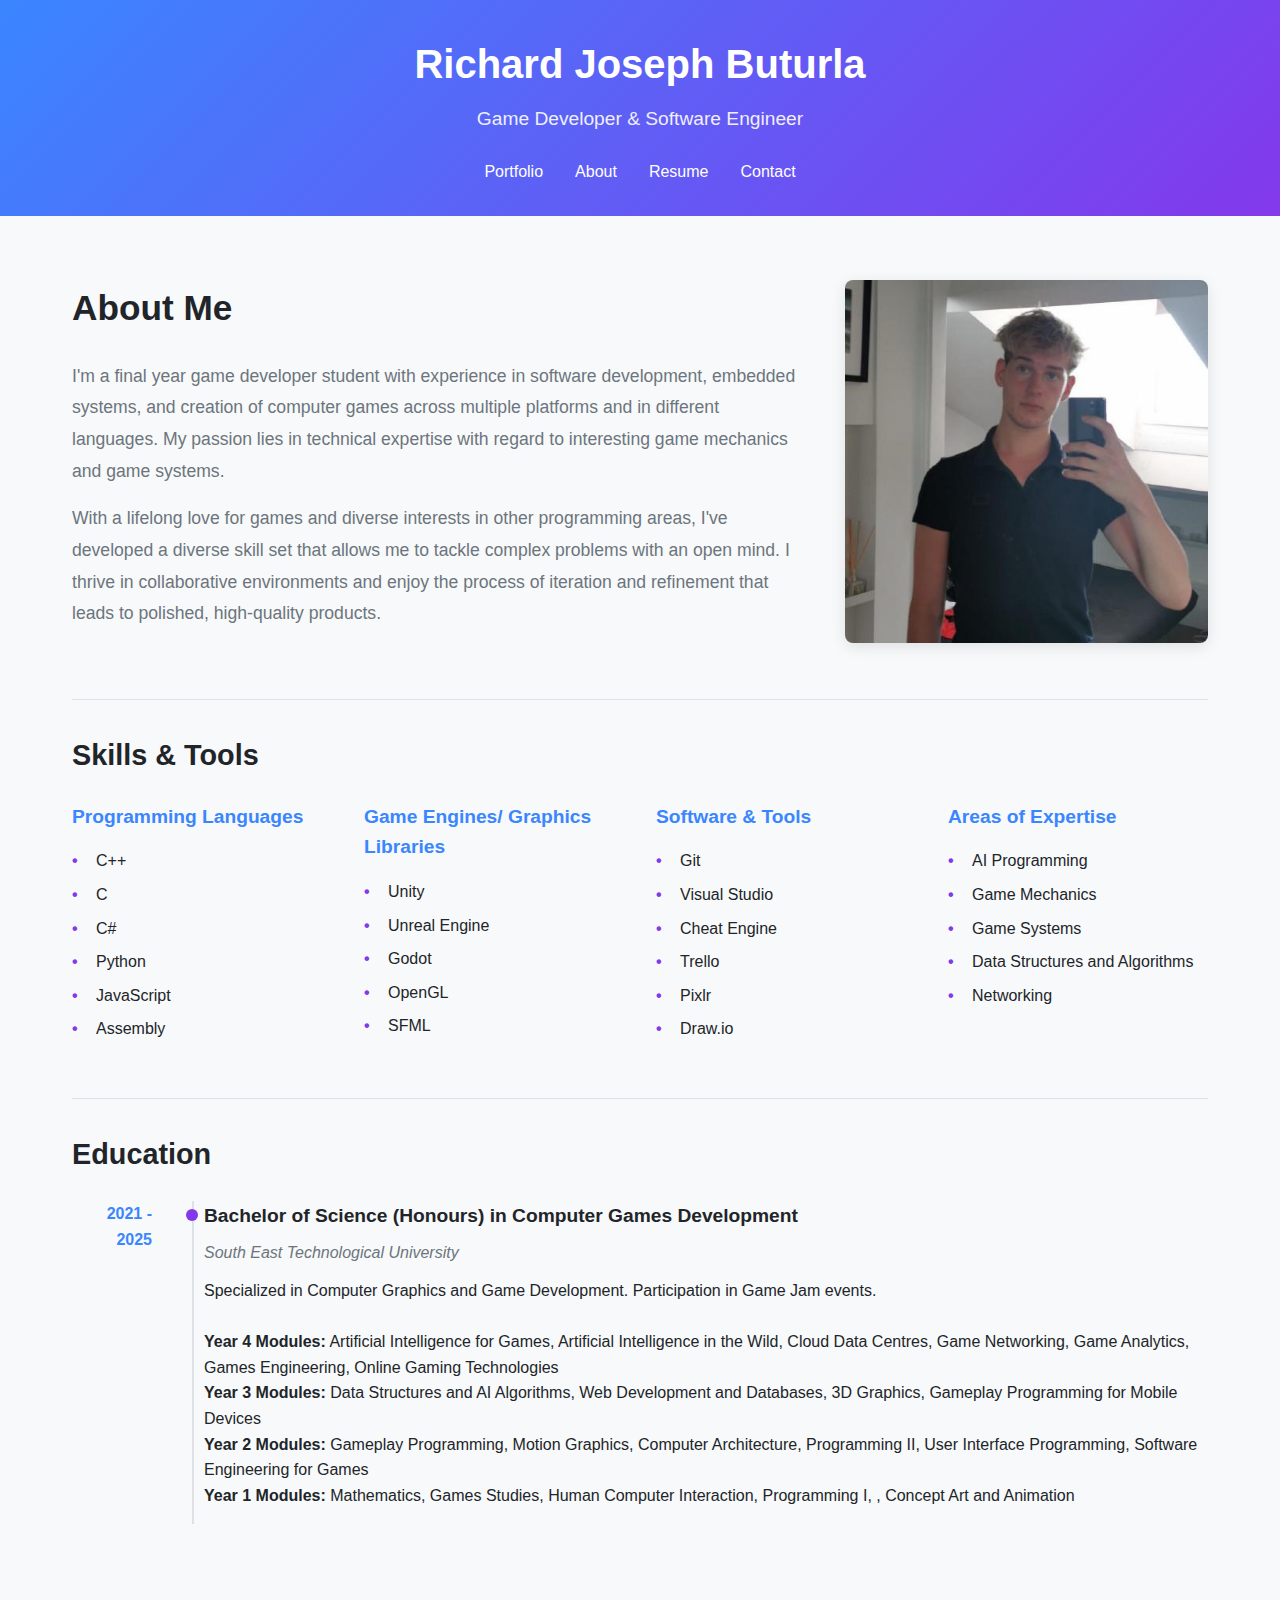
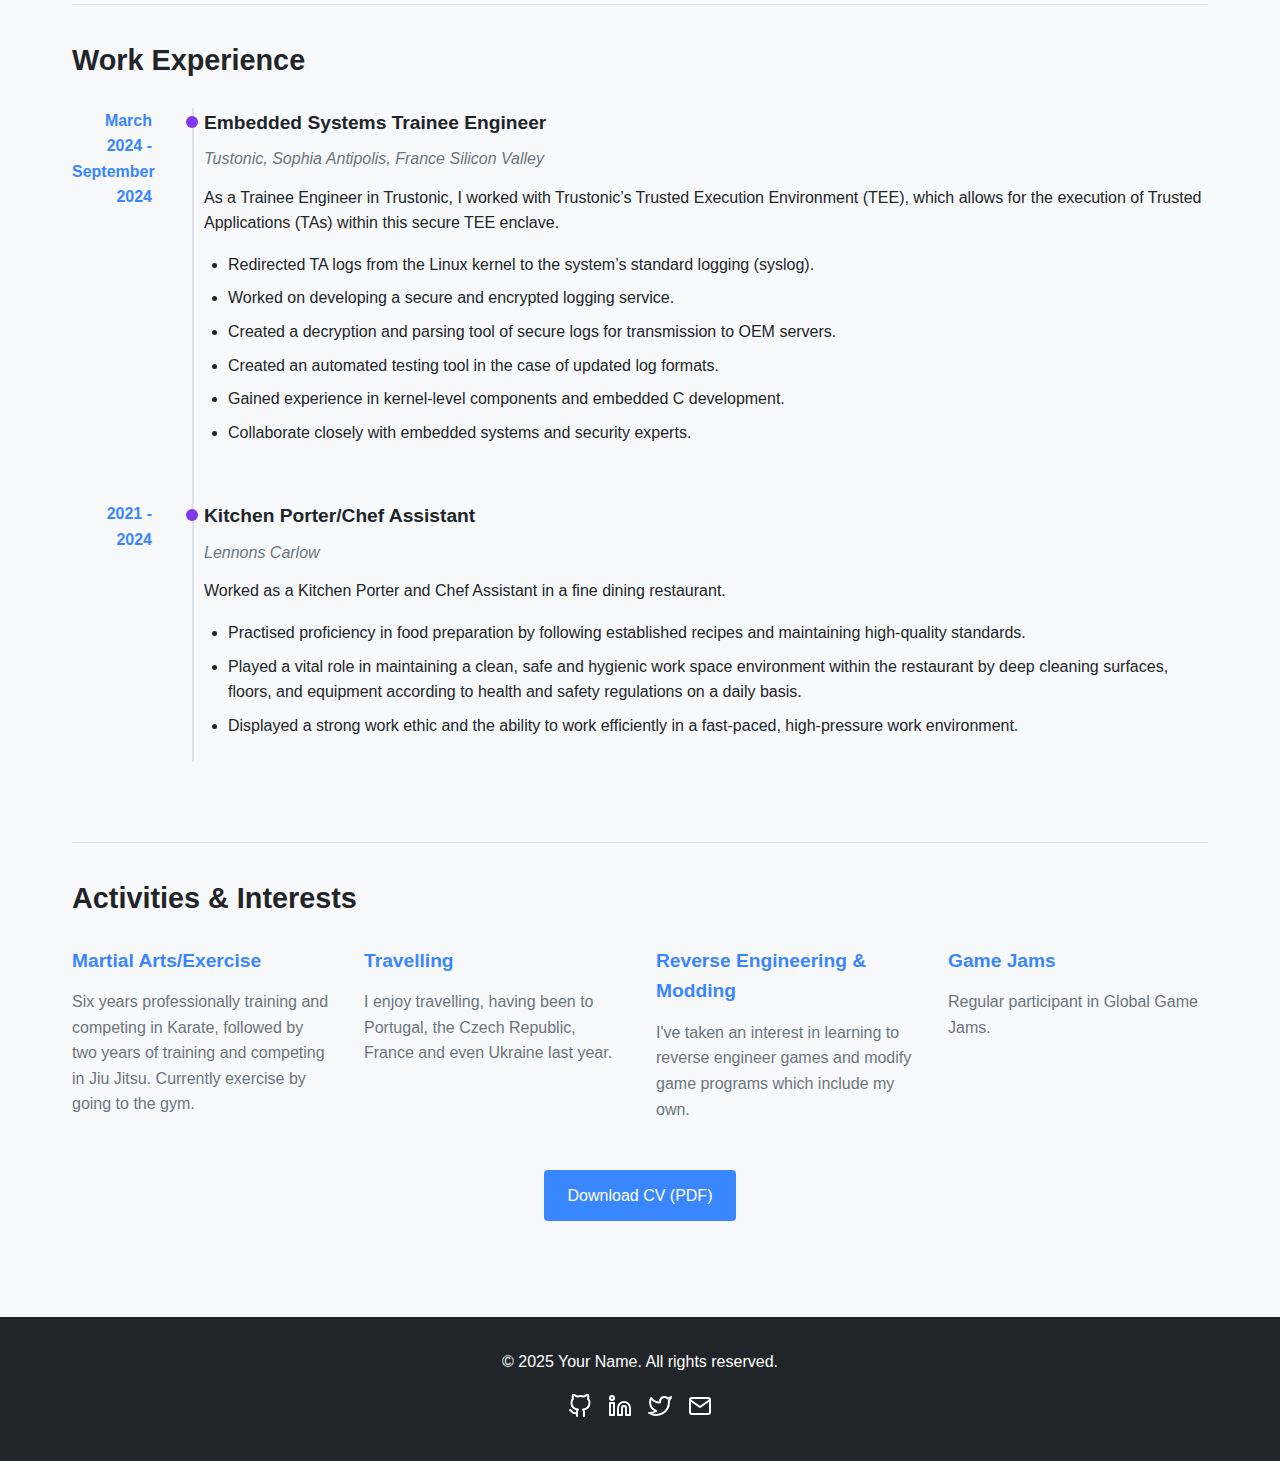
<file: resume.html>
<!DOCTYPE html>
<html lang="en">
<head>
    <meta charset="UTF-8">
    <meta name="viewport" content="width=device-width, initial-scale=1.0">
    <title>Resume - Richard Joseph Buturla</title>
    <link rel="stylesheet" href="css/style.css">
    <link rel="stylesheet" href="css/resume.css">
</head>
<body>
    <header>
        <div class="container header-content">
            <h1>Richard Joseph Buturla</h1>
            <p>Game Developer & Software Engineer</p>
            <nav>
                <a href="index.html#portfolio">Portfolio</a>
                <a href="index.html#about">About</a>
                <a href="resume.html">Resume</a>
                <a href="index.html#contact">Contact</a>
            </nav>
        </div>
    </header>

    <section class="resume-section">
        <div class="container">
            <div class="resume-header">
                <div class="resume-header-content">
                    <h2>About Me</h2>
                    <p>I'm a final year game developer student with experience in software development, embedded systems, and creation of computer games across multiple platforms and in different languages. My passion lies in technical expertise with regard to interesting game mechanics and game systems.</p>
                    <p>With a lifelong love for games and diverse interests in other programming areas, I've developed a diverse skill set that allows me to tackle complex problems with an open mind. I thrive in collaborative environments and enjoy the process of iteration and refinement that leads to polished, high-quality products.</p>
                </div>
                <div class="resume-image">
                    <img src="github.jpg" alt="Richard Joseph Buturla">
                </div>
            </div>

            <div class="resume-content">
                <section class="resume-block">
                    <h3>Skills & Tools</h3>
                    <div class="skills-grid">
                        <div class="skill-category">
                            <h4>Programming Languages</h4>
                            <ul>
                                <li>C++</li>
                                <li>C</li>
                                <li>C#</li>
                                <li>Python</li>
                                <li>JavaScript</li>
                                <li>Assembly</li>
                            </ul>
                        </div>
                        <div class="skill-category">
                            <h4>Game Engines/ Graphics Libraries</h4>
                            <ul>
                                <li>Unity</li>
                                <li>Unreal Engine</li>
                                <li>Godot</li>
                                <li>OpenGL</li>
                                <li>SFML</li>
                            </ul>
                        </div>
                        <div class="skill-category">
                            <h4>Software & Tools</h4>
                            <ul>
                                <li>Git</li>
                                <li>Visual Studio</li>
                                <li>Cheat Engine</li>
                                <li>Trello</li>
                                <li>Pixlr</li>
                                <li>Draw.io</li>
                            </ul>
                        </div>
                        <div class="skill-category">
                            <h4>Areas of Expertise</h4>
                            <ul>
                                <li>AI Programming</li>
                                <li>Game Mechanics</li>
                                <li>Game Systems</li>
                                <li>Data Structures and Algorithms</li>
                                <li>Networking</li>
                            </ul>
                        </div>
                    </div>
                </section>

                <section class="resume-block">
                    <h3>Education</h3>
                    <div class="timeline">
                        <div class="timeline-item">
                            <div class="timeline-date">2021 - 2025</div>
                            <div class="timeline-content">
                                <h4>Bachelor of Science (Honours) in Computer Games Development</h4>
                                <p class="institution">South East Technological University</p>
                                <p>Specialized in Computer Graphics and Game Development. Participation in Game Jam events.</p><br>
                                <p><strong>Year 4 Modules:</strong>  Artificial Intelligence for Games, Artificial Intelligence in the Wild, Cloud Data Centres, Game Networking, Game Analytics, Games Engineering, Online Gaming Technologies</p>
                                <p><strong>Year 3 Modules:</strong>  Data Structures and AI Algorithms, Web Development and Databases, 3D Graphics, Gameplay Programming for Mobile Devices</p>
                                <p><strong>Year 2 Modules:</strong> Gameplay Programming, Motion Graphics, Computer Architecture, Programming II, User Interface Programming, Software Engineering for Games </p>
                                <p><strong>Year 1 Modules:</strong> Mathematics, Games Studies, Human Computer Interaction, Programming I, , Concept Art and Animation</p>
                            </div>
                        </div>
                    </div>
                </section>

                <section class="resume-block">
                    <h3>Work Experience</h3>
                    <div class="timeline">
                        <div class="timeline-item">
                            <div class="timeline-date">March 2024 - September 2024</div>
                            <div class="timeline-content">
                                <h4>Embedded Systems Trainee Engineer</h4>
                                <p class="institution">Tustonic, Sophia Antipolis, France Silicon Valley</p>
                                <p>As a Trainee Engineer in Trustonic, I worked with Trustonic’s Trusted Execution Environment (TEE),
                                     which allows for the execution of Trusted Applications (TAs) within this secure TEE enclave.</p>
                                <ul class="experience-list">
                                    <li> Redirected TA logs from the Linux kernel to the system’s standard logging (syslog). </li>
                                    <li>Worked on developing a secure and encrypted logging service. </li>
                                    <li>Created a decryption and parsing tool of secure logs for transmission to OEM servers.  </li>
                                    <li>Created an automated testing tool in the case of updated log formats. </li>
                                    <li>Gained experience in kernel-level components and embedded C development. </li>
                                    <li>Collaborate closely with embedded systems and security experts. </li>

                                </ul>
                            </div>
                        </div>
                        <div class="timeline-item">
                            <div class="timeline-date">2021 - 2024</div>
                            <div class="timeline-content">
                                <h4>Kitchen Porter/Chef Assistant</h4>
                                <p class="institution">Lennons Carlow</p>
                                <p>Worked as a Kitchen Porter and Chef Assistant in a fine dining restaurant.</p>
                                <ul class="experience-list">
                                    <li>Practised proficiency in food preparation by following established recipes and maintaining high-quality standards. </li>
                                    <li>Played a vital role in maintaining a clean, safe and hygienic work space environment within the restaurant by deep cleaning surfaces,
                                         floors, and equipment according to health and safety regulations on a daily basis. </li>
                                    <li>Displayed a strong work ethic and the ability to work efficiently in a fast-paced, high-pressure work environment.</li>
                                </ul>
                            </div>
                        </div>
                    </div>
                </section>

                <section class="resume-block">
                    <h3>Activities & Interests</h3>
                    <div class="activities-grid">
                        <div class="activity-item">
                            <h4>Martial Arts/Exercise</h4>
                            <p> Six years professionally training and competing in Karate, followed by two years of training and competing in Jiu Jitsu. Currently exercise by going to the gym. </p>
                        </div>
                        <div class="activity-item">
                            <h4>Travelling</h4>
                            <p>I enjoy travelling, having been to Portugal, the Czech Republic, France and even Ukraine last year.</p>
                        </div>
                        <div class="activity-item">
                            <h4>Reverse Engineering & Modding</h4>
                            <p>I've taken an interest in learning to reverse engineer games and modify game programs which include my own.</p>
                        </div>
                        <div class="activity-item">
                            <h4>Game Jams</h4>
                            <p>Regular participant in Global Game Jams.</p>
                        </div>

                    </div>
                </section>
            </div>

            <div class="resume-download">
                <a href="#" class="cta-button">Download CV (PDF)</a>
            </div>
        </div>
    </section>

    <footer>
        <div class="container footer-content">
            <p>&copy; 2025 Your Name. All rights reserved.</p>
            <div class="social-links">
                <a href="#" title="GitHub">
                    <svg width="24" height="24" viewBox="0 0 24 24" fill="none" stroke="currentColor" stroke-width="2" stroke-linecap="round" stroke-linejoin="round">
                        <path d="M9 19c-5 1.5-5-2.5-7-3m14 6v-3.87a3.37 3.37 0 0 0-.94-2.61c3.14-.35 6.44-1.54 6.44-7A5.44 5.44 0 0 0 20 4.77 5.07 5.07 0 0 0 19.91 1S18.73.65 16 2.48a13.38 13.38 0 0 0-7 0C6.27.65 5.09 1 5.09 1A5.07 5.07 0 0 0 5 4.77a5.44 5.44 0 0 0-1.5 3.78c0 5.42 3.3 6.61 6.44 7A3.37 3.37 0 0 0 9 18.13V22"></path>
                    </svg>
                </a>
                <a href="#" title="LinkedIn">
                    <svg width="24" height="24" viewBox="0 0 24 24" fill="none" stroke="currentColor" stroke-width="2" stroke-linecap="round" stroke-linejoin="round">
                        <path d="M16 8a6 6 0 0 1 6 6v7h-4v-7a2 2 0 0 0-2-2 2 2 0 0 0-2 2v7h-4v-7a6 6 0 0 1 6-6z"></path>
                        <rect x="2" y="9" width="4" height="12"></rect>
                        <circle cx="4" cy="4" r="2"></circle>
                    </svg>
                </a>
                <a href="#" title="Twitter">
                    <svg width="24" height="24" viewBox="0 0 24 24" fill="none" stroke="currentColor" stroke-width="2" stroke-linecap="round" stroke-linejoin="round">
                        <path d="M23 3a10.9 10.9 0 0 1-3.14 1.53 4.48 4.48 0 0 0-7.86 3v1A10.66 10.66 0 0 1 3 4s-4 9 5 13a11.64 11.64 0 0 1-7 2c9 5 20 0 20-11.5a4.5 4.5 0 0 0-.08-.83A7.72 7.72 0 0 0 23 3z"></path>
                    </svg>
                </a>
                <a href="mailto:your.email@example.com" title="Email">
                    <svg width="24" height="24" viewBox="0 0 24 24" fill="none" stroke="currentColor" stroke-width="2" stroke-linecap="round" stroke-linejoin="round">
                        <path d="M4 4h16c1.1 0 2 .9 2 2v12c0 1.1-.9 2-2 2H4c-1.1 0-2-.9-2-2V6c0-1.1.9-2 2-2z"></path>
                        <polyline points="22,6 12,13 2,6"></polyline>
                    </svg>
                </a>
            </div>
        </div>
    </footer>
</body>
</html>
</file>
<file: css/style.css>
:root {
    --primary-color: #3a86ff;
    --secondary-color: #8338ec;
    --accent-color: #ff006e;
    --light-color: #f8f9fa;
    --dark-color: #212529;
    --gray-color: #6c757d;
    --border-color: #dee2e6;
}

* {
    margin: 0;
    padding: 0;
    box-sizing: border-box;
    font-family: 'Segoe UI', Tahoma, Geneva, Verdana, sans-serif;
}

body {
    background-color: var(--light-color);
    color: var(--dark-color);
    line-height: 1.6;
}

/* Header styles */
header {
    background: linear-gradient(135deg, var(--primary-color), var(--secondary-color));
    color: white;
    padding: 2rem 0;
    text-align: center;
}

.container {
    max-width: 1200px;
    margin: 0 auto;
    padding: 0 2rem;
}

.header-content h1 {
    font-size: 2.5rem;
    margin-bottom: 0.5rem;
}

.header-content p {
    font-size: 1.2rem;
    opacity: 0.9;
}

nav {
    display: flex;
    justify-content: center;
    margin-top: 1.5rem;
}

nav a {
    color: white;
    text-decoration: none;
    margin: 0 1rem;
    font-weight: 500;
    transition: opacity 0.3s;
}

nav a:hover {
    opacity: 0.8;
}

/* Portfolio grid styles */
.portfolio-grid {
    display: grid;
    grid-template-columns: repeat(auto-fill, minmax(300px, 1fr));
    gap: 2rem;
    padding: 3rem 0;
}

.project-window {
    position: relative;
    background-color: white;
    border-radius: 8px;
    overflow: hidden;
    box-shadow: 0 4px 15px rgba(0, 0, 0, 0.1);
    transition: transform 0.3s, box-shadow 0.3s;
    cursor: pointer;
    height: 250px;
}

.project-window:hover {
    transform: translateY(-10px);
    box-shadow: 0 10px 25px rgba(0, 0, 0, 0.15);
}

.project-media {
    width: 100%;
    height: 100%;
    position: relative;
    overflow: hidden;
}

.project-slide {
    width: 100%;
    height: 100%;
    position: absolute;
    top: 0;
    left: 0;
    opacity: 0;
    transition: opacity 0.5s ease-in-out;
}

.project-slide.active {
    opacity: 1;
}

.project-image {
    width: 100%;
    height: 100%;
    object-fit: cover;
}

.project-video {
    width: 100%;
    height: 100%;
    object-fit: cover;
}

.slide-arrow {
    position: absolute;
    top: 50%;
    transform: translateY(-50%);
    width: 40px;
    height: 40px;
    background-color: rgba(0, 0, 0, 0.5);
    color: white;
    border-radius: 50%;
    display: flex;
    align-items: center;
    justify-content: center;
    cursor: pointer;
    z-index: 10;
    opacity: 0;
    transition: opacity 0.3s, background-color 0.3s;
}

.project-window:hover .slide-arrow {
    opacity: 1;
}

.slide-arrow:hover {
    background-color: rgba(0, 0, 0, 0.8);
}

.slide-arrow.prev {
    left: 10px;
}

.slide-arrow.next {
    right: 10px;
}

.project-title {
    position: absolute;
    bottom: 0;
    left: 0;
    right: 0;
    background: linear-gradient(to top, rgba(0, 0, 0, 0.8), transparent);
    color: white;
    padding: 1rem;
    font-weight: 600;
}

/* About section styles */
.about-section {
    padding: 4rem 0;
    background-color: white;
    border-top: 1px solid var(--border-color);
}

.about-content {
    display: flex;
    align-items: center;
    gap: 3rem;
}

.about-image {
    flex: 0 0 300px;
}

.about-image img {
    width: 100%;
    height: auto;
    border-radius: 8px;
    box-shadow: 0 4px 15px rgba(0, 0, 0, 0.1);
}

.about-text {
    flex: 1;
}

.about-text h2 {
    font-size: 2rem;
    margin-bottom: 1rem;
    color: var(--dark-color);
}

.about-text p {
    margin-bottom: 1.5rem;
    color: var(--gray-color);
    font-size: 1.1rem;
}

.cta-button {
    display: inline-block;
    background-color: var(--primary-color);
    color: white;
    padding: 0.8rem 1.5rem;
    border-radius: 4px;
    text-decoration: none;
    font-weight: 500;
    transition: background-color 0.3s;
}

.cta-button:hover {
    background-color: var(--secondary-color);
}

/* Modal styles */
.modal {
    display: none;
    position: fixed;
    top: 0;
    left: 0;
    width: 100%;
    height: 100%;
    background-color: rgba(0, 0, 0, 0.8);
    z-index: 100;
    overflow: auto;
    opacity: 0;
    transition: opacity 0.3s;
}

.modal.open {
    display: flex;
    opacity: 1;
    align-items: center;
    justify-content: center;
}

.modal-content {
    background-color: white;
    border-radius: 10px;
    max-width: 800px;
    width: 90%;
    overflow: hidden;
    display: flex;
    flex-direction: column;
    position: relative;
    animation: modalOpen 0.4s;
    max-height: 90vh;
}

@keyframes modalOpen {
    from {
        transform: scale(0.8);
        opacity: 0;
    }
    to {
        transform: scale(1);
        opacity: 1;
    }
}

.modal-header {
    display: flex;
    justify-content: space-between;
    align-items: center;
    padding: 1.5rem;
    border-bottom: 1px solid #eee;
}

.modal-header h2 {
    color: var(--dark-color);
    margin: 0;
}

.close-modal {
    background: none;
    border: none;
    font-size: 1.5rem;
    cursor: pointer;
    color: #666;
    transition: color 0.3s;
}

.close-modal:hover {
    color: var(--accent-color);
}

.modal-body {
    padding: 1.5rem;
    display: flex;
    flex-direction: column;
    gap: 1.5rem;
    overflow-y: auto;
}

.modal-media-container {
    position: relative;
    width: 100%;
    height: 400px;
    border-radius: 6px;
    overflow: hidden;
}

.modal-slide {
    position: absolute;
    top: 0;
    left: 0;
    width: 100%;
    height: 100%;
    opacity: 0;
    transition: opacity 0.5s ease-in-out;
}

.modal-slide.active {
    opacity: 1;
}

.modal-image {
    width: 100%;
    height: 100%;
    object-fit: cover;
}

.modal-video {
    width: 100%;
    height: 100%;
    object-fit: cover;
}

.modal-arrow {
    position: absolute;
    top: 50%;
    transform: translateY(-50%);
    width: 40px;
    height: 40px;
    background-color: rgba(0, 0, 0, 0.5);
    color: white;
    border-radius: 50%;
    display: flex;
    align-items: center;
    justify-content: center;
    cursor: pointer;
    z-index: 10;
    transition: background-color 0.3s;
}

.modal-arrow:hover {
    background-color: rgba(0, 0, 0, 0.8);
}

.modal-arrow.prev {
    left: 10px;
}

.modal-arrow.next {
    right: 10px;
}

.slide-indicators {
    display: flex;
    justify-content: center;
    gap: 8px;
    margin-top: 10px;
}

.slide-indicator {
    width: 10px;
    height: 10px;
    border-radius: 50%;
    background-color: var(--gray-color);
    opacity: 0.5;
    cursor: pointer;
    transition: opacity 0.3s;
}

.slide-indicator.active {
    opacity: 1;
    background-color: var(--primary-color);
}

.project-description {
    color: var(--dark-color);
    line-height: 1.2;
}

.project-details {
    display: flex;
    flex-wrap: wrap;
    gap: 1rem;
    margin-top: 1rem;
}

.detail-item {
    background-color: #f0f0f0;
    padding: 0.4rem 0.8rem;
    border-radius: 30px;
    font-size: 0.9rem;
    color: var(--dark-color);
}

.project-links {
    display: flex;
    gap: 1rem;
    margin-top: 1rem;
}

.project-links a {
    background-color: var(--primary-color);
    color: white;
    padding: 0.6rem 1.2rem;
    border-radius: 4px;
    text-decoration: none;
    font-weight: 500;
    transition: background-color 0.3s;
}

.project-links a:hover {
    background-color: var(--secondary-color);
}

/* Footer styles */
footer {
    background-color: var(--dark-color);
    color: white;
    text-align: center;
    padding: 2rem 0;
    margin-top: 2rem;
}

.footer-content {
    display: flex;
    flex-direction: column;
    align-items: center;
    gap: 1rem;
}

.social-links {
    display: flex;
    gap: 1rem;
}

.social-links a {
    color: white;
    text-decoration: none;
    font-size: 1.5rem;
    transition: color 0.3s;
}

.social-links a:hover {
    color: var(--accent-color);
}

/* Responsive styles */
@media (max-width: 992px) {
    .about-content {
        flex-direction: column;
    }
    
    .about-image {
        flex: 0 0 auto;
        width: 250px;
    }
}

@media (max-width: 768px) {
    .portfolio-grid {
        grid-template-columns: repeat(auto-fill, minmax(250px, 1fr));
        gap: 1.5rem;
    }
    
    .header-content h1 {
        font-size: 2rem;
    }
    
    .modal-content {
        width: 95%;
    }
    
    .about-text h2 {
        font-size: 1.8rem;
    }
    
    .about-text p {
        font-size: 1rem;
    }
    
    .slide-arrow {
        width: 35px;
        height: 35px;
    }
}

@media (max-width: 576px) {
    header {
        padding: 1.5rem 0;
    }
    
    .header-content h1 {
        font-size: 1.8rem;
    }
    
    .header-content p {
        font-size: 1rem;
    }
    
    nav {
        flex-wrap: wrap;
    }
    
    nav a {
        margin: 0.5rem;
    }
    
    .project-window {
        height: 200px;
    }
    
    .about-image {
        width: 100%;
    }
    
    .modal-media-container {
        height: 300px;
    }
    
    .project-links {
        flex-direction: column;
    }
}
</file>
<file: css/resume.css>
.resume-section {
    padding: 4rem 0;
}

.resume-header {
    display: flex;
    gap: 3rem;
    margin-bottom: 3rem;
}

.resume-header-content {
    flex: 2;
}

.resume-image {
    flex: 1;
    text-align: center;
}

.resume-image img {
    max-width: 100%;
    border-radius: 8px;
    box-shadow: 0 4px 15px rgba(0, 0, 0, 0.1);
}

.resume-header h2 {
    font-size: 2.2rem;
    margin-bottom: 1.5rem;
    color: var(--dark-color);
}

.resume-header p {
    color: var(--gray-color);
    margin-bottom: 1rem;
    font-size: 1.1rem;
    line-height: 1.8;
}

.resume-content {
    display: flex;
    flex-direction: column;
    gap: 3rem;
}

.resume-block {
    border-top: 1px solid var(--border-color);
    padding-top: 2rem;
}

.resume-block h3 {
    font-size: 1.8rem;
    margin-bottom: 1.5rem;
    color: var(--dark-color);
}

/* Skills grid */
.skills-grid {
    display: grid;
    grid-template-columns: repeat(auto-fill, minmax(250px, 1fr));
    gap: 2rem;
}

.skill-category h4 {
    font-size: 1.2rem;
    margin-bottom: 1rem;
    color: var(--primary-color);
}

.skill-category ul {
    list-style-type: none;
}

.skill-category li {
    margin-bottom: 0.5rem;
    padding-left: 1.5rem;
    position: relative;
}

.skill-category li::before {
    content: "•";
    color: var(--secondary-color);
    position: absolute;
    left: 0;
    font-weight: bold;
}

/* Timeline */
.timeline {
    position: relative;
}

.timeline::before {
    content: "";
    position: absolute;
    top: 0;
    bottom: 0;
    left: 120px;
    width: 2px;
    background-color: var(--border-color);
}

.timeline-item {
    display: flex;
    margin-bottom: 2rem;
    position: relative;
}

.timeline-date {
    width: 100px;
    padding-right: 20px;
    text-align: right;
    font-weight: 600;
    color: var(--primary-color);
    flex-shrink: 0;
}

.timeline-content {
    padding-left: 2rem;
    padding-bottom: 1rem;
    flex: 1;
}

.timeline-content::before {
    content: "";
    position: absolute;
    left: 120px;
    width: 12px;
    height: 12px;
    border-radius: 50%;
    background-color: var(--secondary-color);
    transform: translateX(-50%);
    top: 0.5rem;
}

.timeline-content h4 {
    font-size: 1.2rem;
    margin-bottom: 0.5rem;
    color: var(--dark-color);
}

.institution {
    color: var(--gray-color);
    font-style: italic;
    margin-bottom: 0.8rem;
}

.experience-list {
    margin-top: 1rem;
    padding-left: 1.5rem;
}

.experience-list li {
    margin-bottom: 0.5rem;
}

/* Activities & Interests */
.activities-grid {
    display: grid;
    grid-template-columns: repeat(auto-fill, minmax(250px, 1fr));
    gap: 2rem;
}

.activity-item h4 {
    font-size: 1.2rem;
    margin-bottom: 0.8rem;
    color: var(--primary-color);
}

.activity-item p {
    color: var(--gray-color);
}

.resume-download {
    margin-top: 3rem;
    text-align: center;
}

@media (max-width: 992px) {
    .resume-header {
        flex-direction: column;
    }
    
    .resume-image {
        order: -1;
        margin-bottom: 2rem;
    }
    
    .resume-image img {
        max-width: 300px;
    }
    
    .timeline::before {
        left: 100px;
    }
    
    .timeline-content::before {
        left: 100px;
    }
}

@media (max-width: 768px) {
    .skills-grid, 
    .activities-grid {
        grid-template-columns: 1fr 1fr;
    }
}

@media (max-width: 576px) {
    .skills-grid, 
    .activities-grid {
        grid-template-columns: 1fr;
    }
    
    .timeline::before {
        left: 70px;
    }
    
    .timeline-date {
        width: 70px;
    }
    
    .timeline-content {
        padding-left: 1.5rem;
    }
    
    .timeline-content::before {
        left: 70px;
    }
}
</file>
